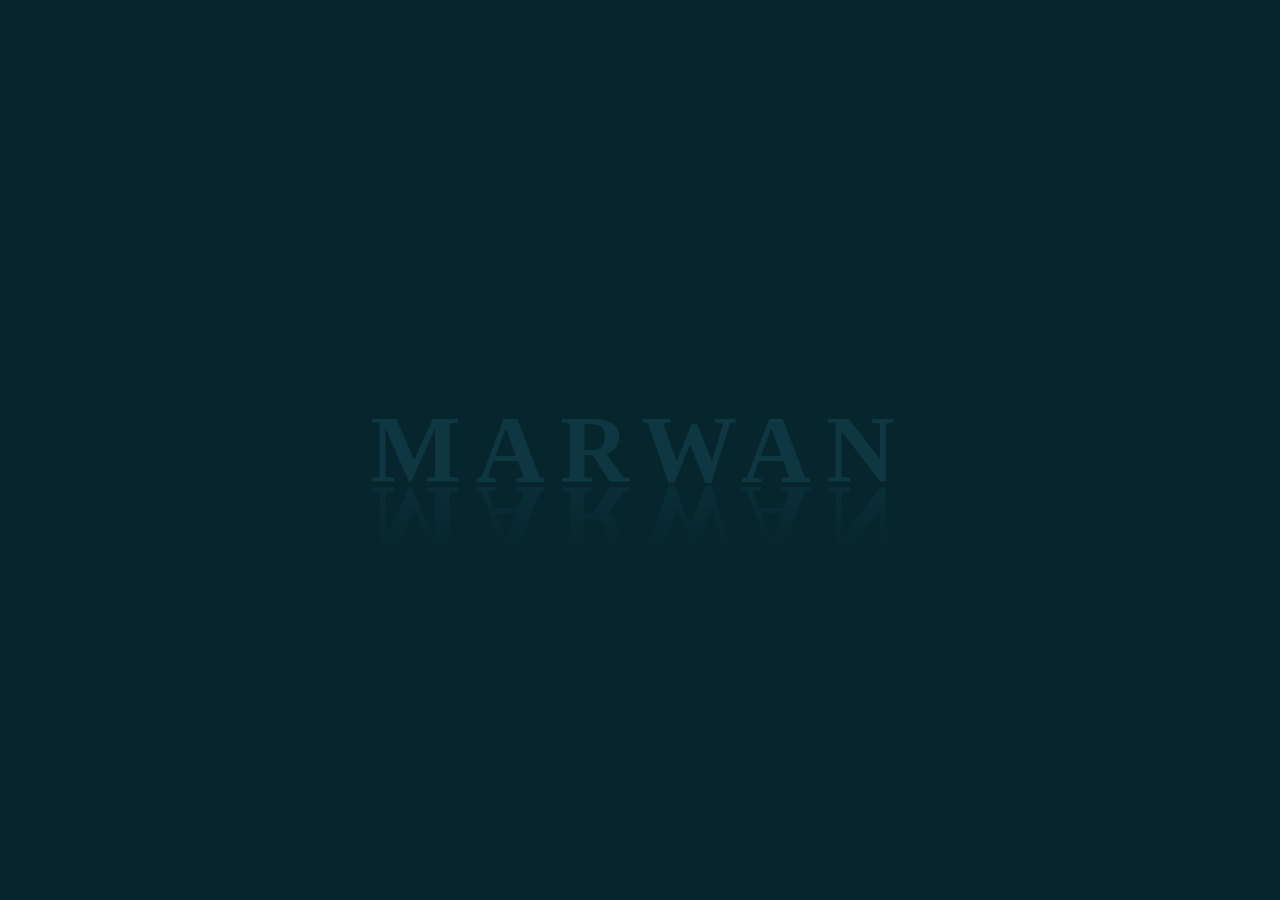
<file: Css 1/index.html>
<!DOCTYPE html>
<html lang="en">
<head>
    <meta charset="UTF-8">
    <meta name="viewport" content="width=device-width, initial-scale=1.0">
    <title>Style Css</title>
    <link rel="stylesheet" href="style.css">
</head>
<body>
    <h2 contenteditable="true">Marwan</h2>
</body>
</html>
</file>
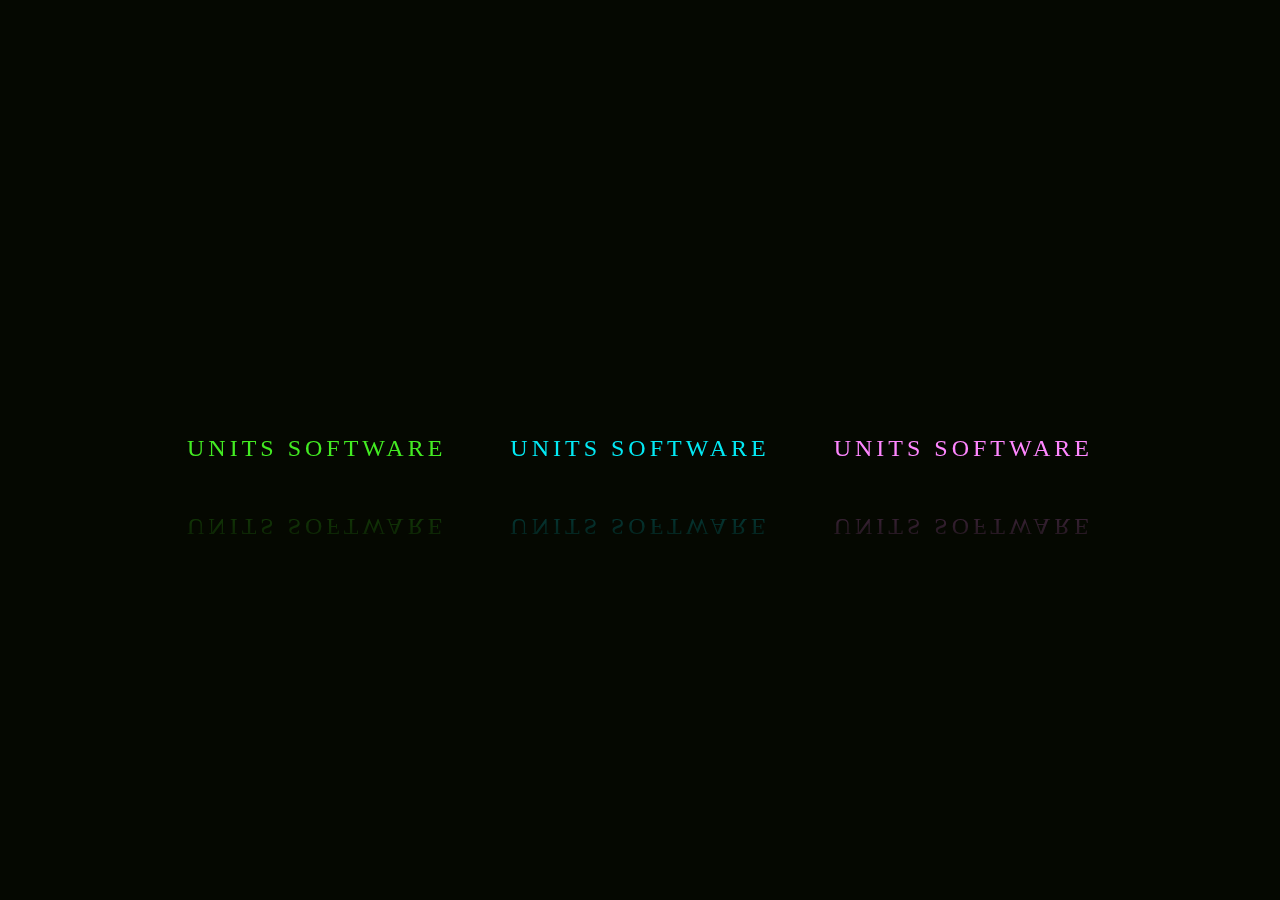
<file: Css 2/index.html>
<!DOCTYPE html>
<html lang="en">
<head>
    <meta charset="UTF-8">
    <meta name="viewport" content="width=device-width, initial-scale=1.0">
    <title>Style Css</title>
    <!-- Link Css -->
    <link rel="stylesheet" href="style.css">
</head>
<body>
  <div class="Neon">
    <a href="#">
        <span></span>
        <span></span>
        <span></span>
        <span></span>
        UNITS SOFTWARE
    </a>
    <a href="#">
        <span></span>
        <span></span>
        <span></span>
        <span></span>
        UNITS SOFTWARE
    </a>
    <a href="#">
        <span></span>
        <span></span>
        <span></span>
        <span></span>
        UNITS SOFTWARE
    </a>
  </div>
</body>
</html>
</file>
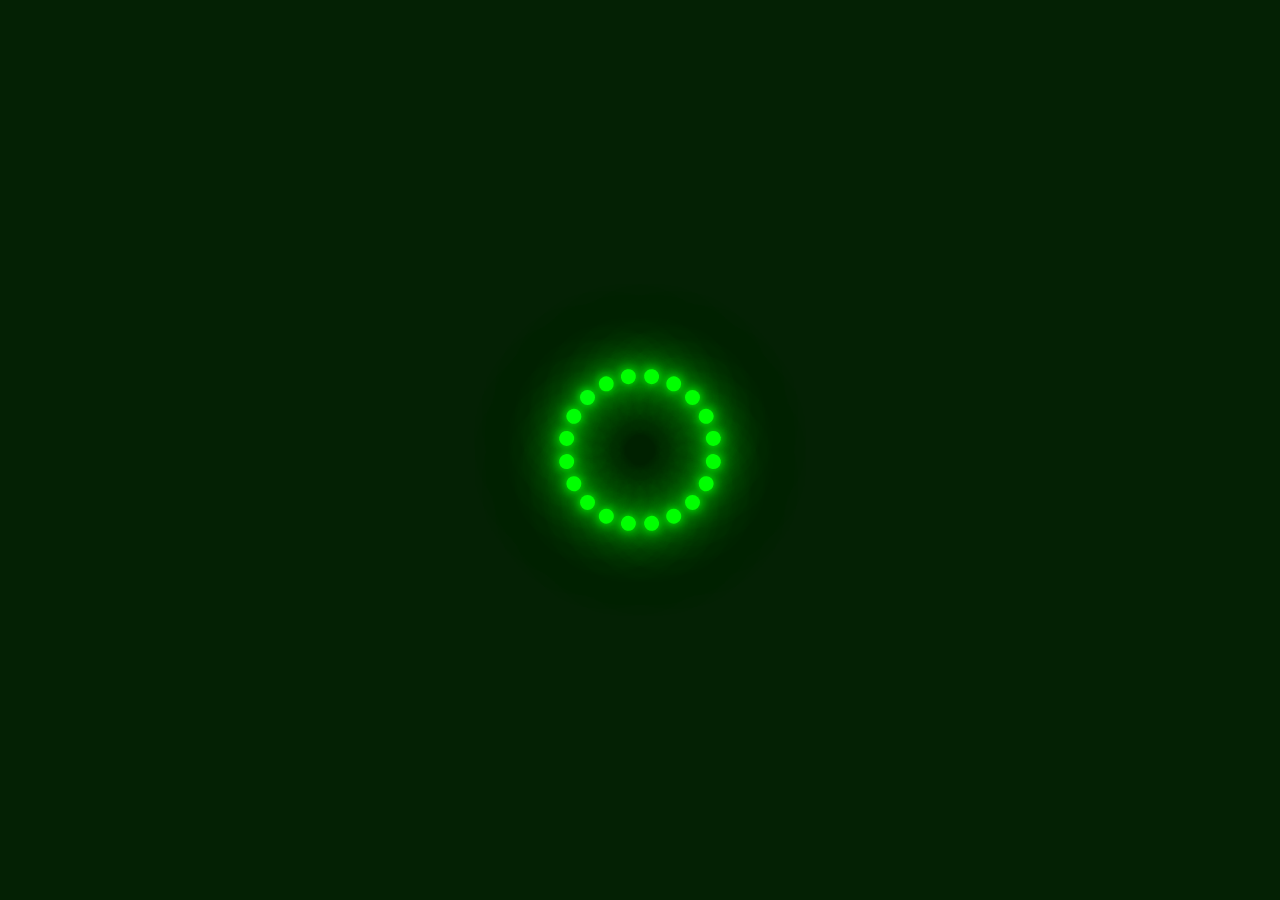
<file: Css 3/index.html>
<!DOCTYPE html>
<html lang="en">
<head>
    <meta charset="UTF-8">
    <meta name="viewport" content="width=device-width, initial-scale=1.0">
    <title>Style Css</title>
    <!-- Link Css -->
    <link rel="stylesheet" href="style.css">
</head>
<body>
    <section>
        <div class="loader">
            <span style="--i:1;"></span>
            <span style="--i:2;"></span>
            <span style="--i:3;"></span>
            <span style="--i:4;"></span>
            <span style="--i:5;"></span>
            <span style="--i:6;"></span>
            <span style="--i:7;"></span>
            <span style="--i:8;"></span>
            <span style="--i:9;"></span>
            <span style="--i:10;"></span>
            <span style="--i:11;"></span>
            <span style="--i:12;"></span>
            <span style="--i:13;"></span>
            <span style="--i:14;"></span>
            <span style="--i:15;"></span>
            <span style="--i:16;"></span>
            <span style="--i:17;"></span>
            <span style="--i:18;"></span>
            <span style="--i:19;"></span>
            <span style="--i:20;"></span> 
        </div>
        
    </section>
</body>
</html>
</file>
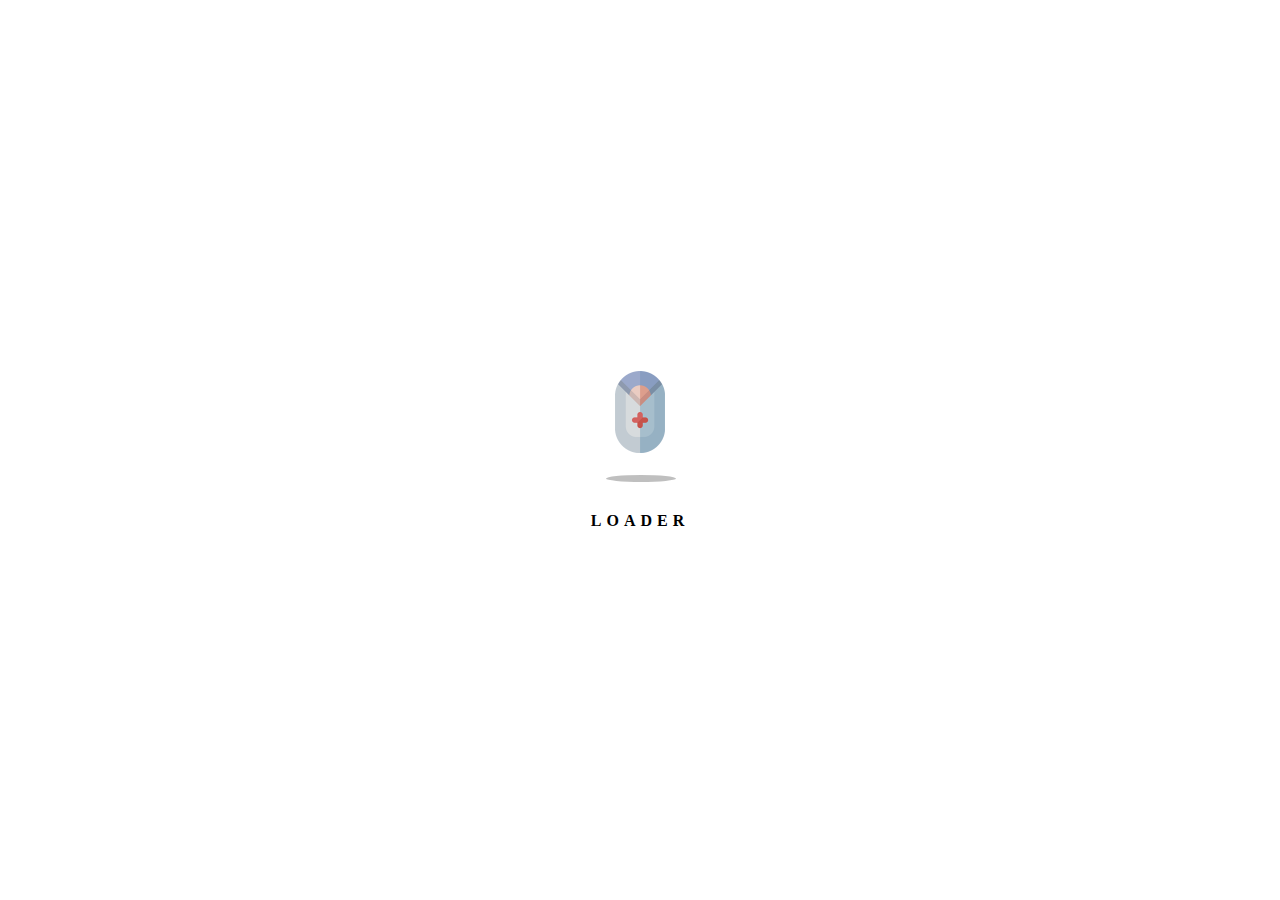
<file: loader/index.html>
<!DOCTYPE html>
<html lang="en">
<head>
    <meta charset="UTF-8">
    <meta name="viewport" content="width=device-width, initial-scale=1.0">
    <title>Loader</title>
    <!-- Link Css -->
    <link rel="stylesheet" href="style.css">
</head>
<body>
    <div class="loader">
        <div class="loader-icon"></div>
        <div class="loader-floor-shadow">
        </div>
        <div class="loader-text">LOADER</div>
    </div>
</body>
</html>
</file>
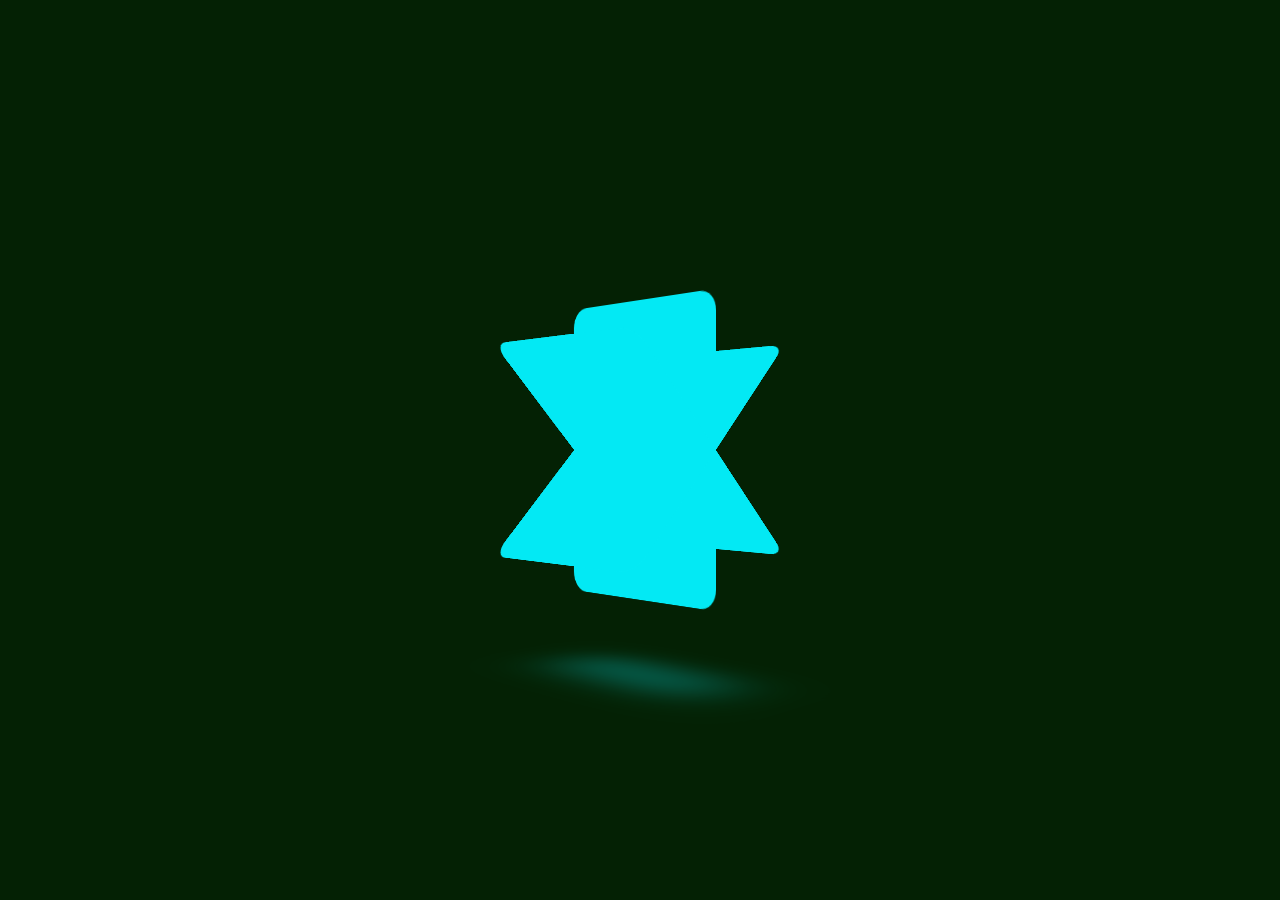
<file: Style Effect/index.html>
<!DOCTYPE html>
<html lang="en">
<head>
    <meta charset="UTF-8">
    <meta name="viewport" content="width=device-width, initial-scale=1.0">
    <title>Style Effect</title>
    <!-- Link Css -->
    <link rel="stylesheet" href="style.css">
</head>
<body>
    <section>
        <div class="box">
            <div class="rotation">
                <span></span>
                <span></span>
                <span></span>
                <span></span>
            </div>
        </div>
    </section>
</body>
</html>
</file>
<file: Css 1/style.css>
*{
    margin: 0;
    padding: 0;
    box-sizing: border-box;
}

body{
    display: flex;
    justify-content: center;
    align-items: center;
    min-height: 100vh;
    background: #07252d;
}

h2{
    position: relative;
    font-size: 6em;
    letter-spacing: 15px;
    color: #0e3742;
    text-transform: uppercase;
    width: 100%;
    text-align: center;
    -webkit-box-reflect: below 1px linear-gradient(transparent,#0008);
    line-height: 0.70em;
    outline: none;
    animation: animate 5s linear infinite;

}

@keyframes animate 
{

    0%,18%,20%,50.1%,60%,65.1%,80%,90.1%,92%{
        color: #0e3742;
        box-shadow: none;
    }
    18.1%,20.1%,30%,50%,60.1%,65%,80.1%,90%,92.1%,100%{
        color: #fff;
        box-shadow: 0 0 10px #03bcf4,
        0 0 20px #03bcf4,
        0 0 40px #03bcf4,
        0 0 80px #03bcf4,
        0 0 160px #03bcf4,
    }
}
</file>
<file: Css 2/style.css>
*{
    margin: 0;
    padding: 0;
    font-family: consolas;
    box-sizing: border-box;
}

body{
    display: flex;
    justify-content: center;
    align-items: center;
    min-height: 100vh;
    flex-direction: column;
    background: #050801;
}

a{
    position: relative;
    display: inline-block;
    padding: 25px 30px;
    margin: 40px 0;
    color: #03e9f4;
    font-size: 24px;
    text-decoration: none;
    text-transform: uppercase;
    overflow: hidden;
    transition: 0.5s;
    letter-spacing: 4px;
    -webkit-box-reflect: below 1px linear-gradient(transparent,#0005);
}

a:nth-child(1){
    filter: hue-rotate(290deg);
}

a:nth-child(3){
    filter: hue-rotate(110deg);
}

a:hover{
    background:#03e9f4 ;
    color: #050801;
    border-radius: 3px;
    box-shadow: 0 0 5px #03e9f4,
                0 0 25px #03e9f4,
                0 0 50px #03e9f4,
                0 0 200px #03e9f4;
}

a span{
    position: absolute;
    display: block;
}

a span:nth-child(1){
    top: 0;
    left:-100%;
    width: 100%;
    height: 2px;
    background: linear-gradient(90deg,transparent,#03e9f4);
    animation: animate1 1s linear infinite;
}

@keyframes animate1 
{
   0%
   {
    left: -100%;
   }

   50%,100%
   {
    left: 100%;
   }
}

a span:nth-child(2){
    top: -100%;
    right: 0;
    width: 2px;
    height: 100%;
    background: linear-gradient(180deg,transparent,#03e9f4);
    animation: animate2 1s linear infinite;
    animation-delay:0.25s;
}

@keyframes animate2 
{
   0%
   {
    top: -100%;
   }

   50%,100%
   {
    top: 100%;
   }
}

a span:nth-child(3){
    bottom: 0;
    right: -100%;
    width: 100%;
    height: 2px;
    background: linear-gradient(270deg,transparent,#03e9f4);
    animation: animate3 1s linear infinite;
    animation-delay:0.5s ;
}

@keyframes animate3 
{
   0%
   {
    right: -100%;
   }

   50%,100%
   {
    right: 100%;
   }
}


a span:nth-child(4){
    bottom: -100%;
    left: 0;
    width: 2px;
    height: 100%;
    background: linear-gradient(360deg,transparent,#03e9f4);
    animation: animate3 1s linear infinite;
    animation-delay: 0.75s;
}

@keyframes animate4 
{
   0%
   {
    bottom: -100%;
   }

   50%,100%
   {
    bottom: 100%;
   }
}
</file>
<file: Css 3/style.css>
*{
    margin: 0;
    padding: 0;
    box-sizing: border-box;
}


section{
    display: flex;
    justify-content: center;
    align-items: center;
    min-height: 100vh;
    background: #042104;
    animation: animateBg 10s linear infinite;


}

@keyframes animateBg
{
    0%{
        filter: hue-rotate(0deg);
    }
    100%{
        filter: hue-rotate(360deg);
    }
}

section .loader{
    position: relative;
    width: 120px;
    height: 120px;
}


section .loader span{
    position: absolute;
    top: 0;
    left: 0;
    width: 100%;
    height: 100%;
    transform: rotate(calc(18deg * var(--i)));
}

section .loader span::before{
    content: "";
    position: absolute;
    top: 0;
    left: 0;
    width: 15px;
    height: 15px;
    border-radius: 50%;
    background: #00ff0a;
    box-shadow: 0 0 10px #00ff0a,
                0 0 20px #00ff0a,
                0 0 40px #00ff0a,
                0 0 60px #00ff0a,
                0 0 80px #00ff0a,
                0 0 100px #00ff0a;
    animation: animate 2s linear infinite;
    animation-delay: calc(0.1s * var(--i)) ;
}


@keyframes animate 
{
    0%
    {
        transform: scale(1);
    }

    80%,100%
    {
        transform: scale(0);
    }
}
</file>
<file: loader/style.css>
*{
    margin: 0;
    padding: 0;
    box-sizing: border-box;
}

body{
    display: flex;
    justify-content: center;
    align-items: center;
    background-color: #fff;
    min-height: 100vh;

}

.loader {
   display: block;
   text-align: center;
    
}

.loader .loader-icon{
    background-image: url(./loader-icon.png);
    background-position: left top;
    background-repeat: no-repeat;
    background-size: 50px auto;
    display: inline-block;
    height: 100px;
    width: 50px;
    animation: up 2s infinite;
}

@keyframes up 
{
 
    50%
    {
        transform: translateY(-50px);
    }

    100%
    {
        transform: translateY(0px);
    }
}



.loader .loader-floor-shadow{
    margin-left: 15px;
    width: 70px;
    height: 7px;
    border-radius: 50%;
    background-color: rgb(0, 0, 0,0.25);
    animation: loaderBottomShadow 3.5s ease-in-out infinite;
    animation: shadow 2s infinite;
}


@keyframes shadow 
{
    50%
    {
        transform: scaleX(0.5);
    }
}

.loader .loader-text{
    font-weight: bold;
    letter-spacing: 5px;
    margin-top: 30px;
    
}
</file>
<file: Style Effect/style.css>
*{
   margin: 0;
   padding: 0;
   box-sizing: border-box;  
}


body{
    background: #042104;
}


.box{
    position: absolute;
    top: calc(50% - 150px);
    left: calc(50% - 100px);
    transform: perspective(1000px) rotateY(-45deg);
    width: 200px;
    height: 300px;
    transform-style: preserve-3d;
   

}

.box .rotation{
   position: absolute;
   top: 0;
   left: 0;
   width: 100%;
   height: 100%;
   transform-style: preserve-3d;
   
   animation: animate 5s linear infinite;
}

.box .rotation span{
    position: absolute;
    top: 0;
    left: 0;
    display: block;
    width: 100%;
    height: 100%;
    background: linear-gradient(0deg, #03e9f4, #03e9f4, #03e9f4);
    /* background: linear-gradient(180deg,transparent,#03e9f4); */
    border-radius: 20px;
}

.box::before{
   content: '';
   position: absolute;
   bottom: -100px;
   left: 0;
   width: 100%;
   height: 50px;
   background:#03e9f4;
   filter: blur(40px);
   opacity: 0.5;
   transform: rotateX(90deg);
}

.box .rotation span:nth-child(1){
    transform: rotateX(0deg);
    
}

.box .rotation span:nth-child(2){
    transform: rotateX(45deg);
}

.box .rotation span:nth-child(3){
    transform: rotateX(-45deg);
}

.box .rotation span:nth-child(4){
    transform: rotateX(90deg);
}


@keyframes animate
{
    0%
    {
        transform: perspective(1000px) rotateX(0deg);
    }
    100%
    {
        transform: perspective(1000px) rotateX(359deg);
    }
}
</file>
